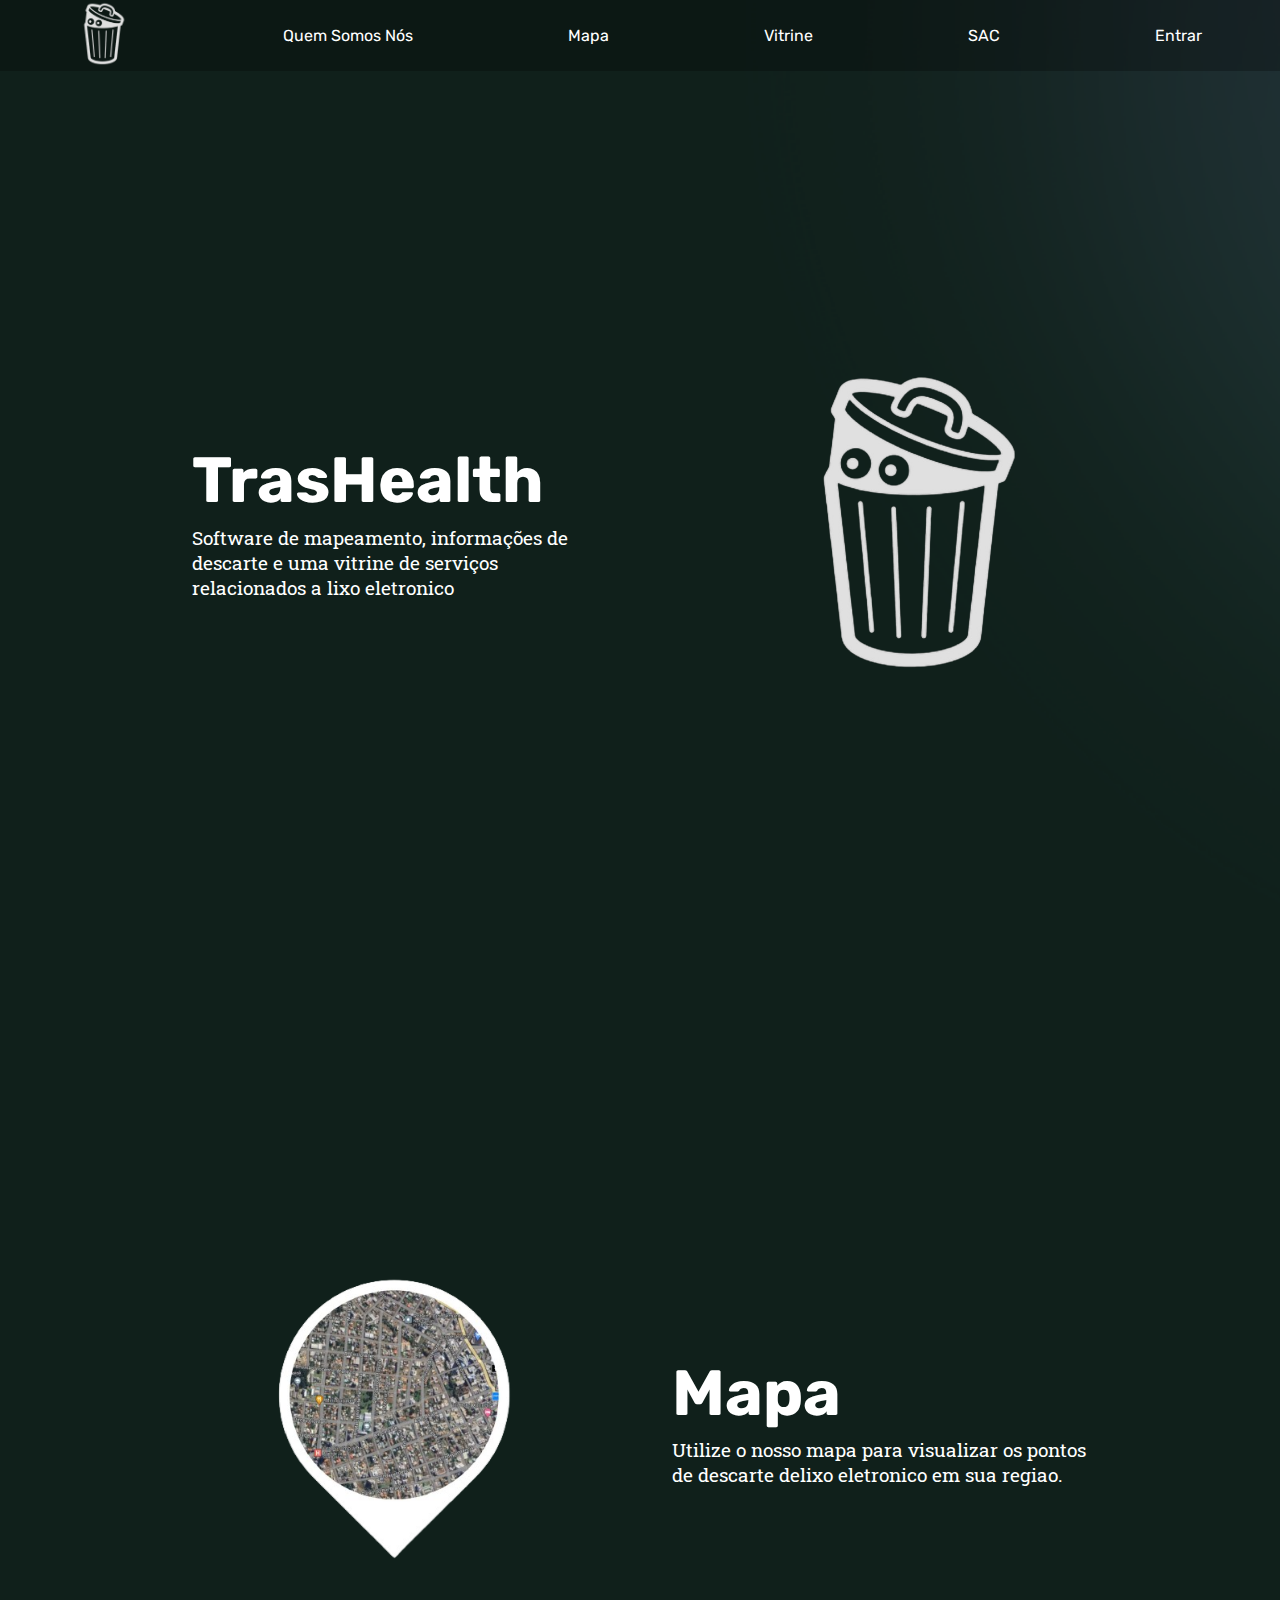
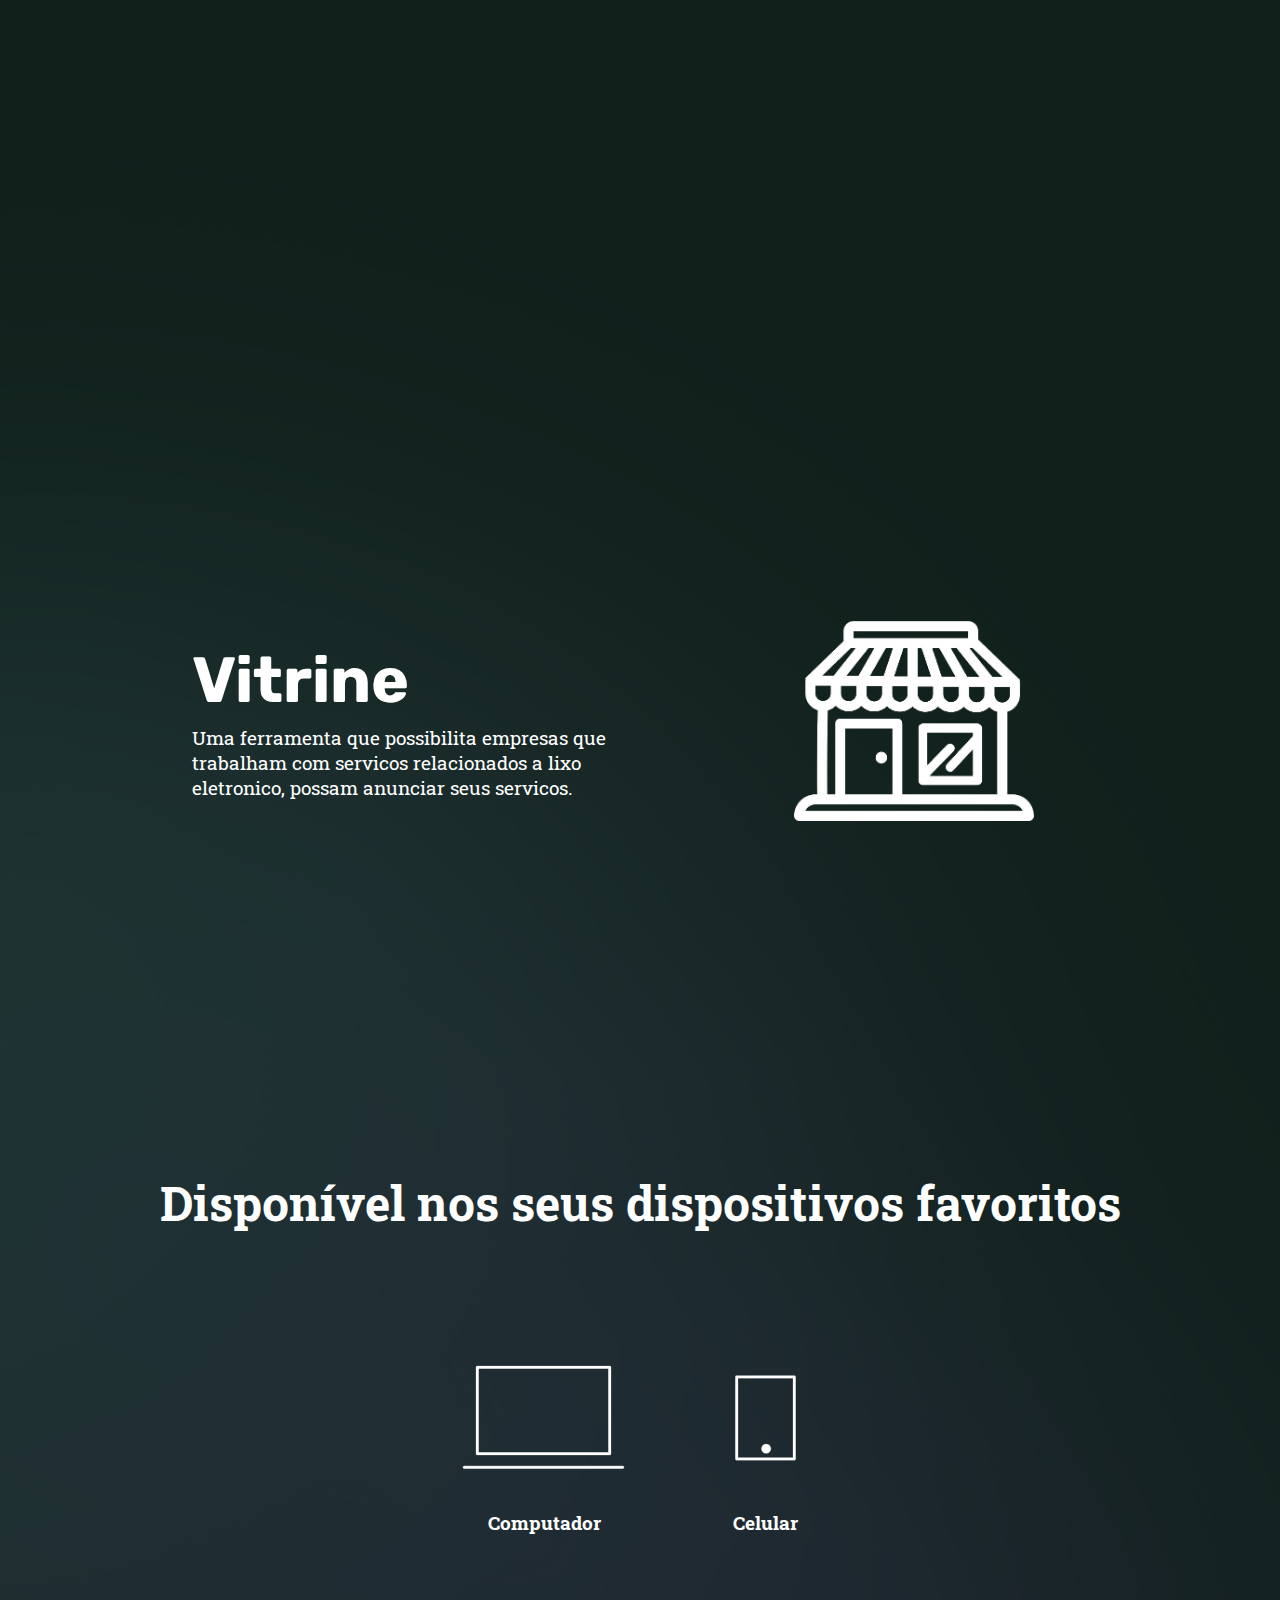
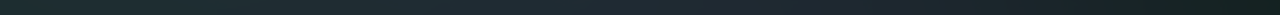
<file: ZIG_PI121212312312/index.html>
<!DOCTYPE html>
<html lang="pt-BR">

<head>
    <meta charset="UTF-8">
    <meta name="viewport" content="width=device-width, initial-scale=1.0">
    <title>TrasHealth</title>
    <link rel="icon" href="./images/logo3.png" type="image/x-icon">
    <link rel="stylesheet" href="./css/styles.css">
    <style>
        @import url('https://fonts.googleapis.com/css2?family=Roboto+Slab:wght@100..900&family=Rubik:ital,wght@1,900&display=swap');
    </style>
</head>

<body>
    <header>
        <a href="./index.html" class="imglogo"><img src="./images/logo3.png" alt="" class="imglogo1"></a>
        <a href="./qmsomos.html">Quem Somos Nós</a>
        <a href="./mapa.html">Mapa</a>
        <a href="./vitrine.html">Vitrine</a>
        <a href="#sac">SAC</a>
        <a href="./login.html">Entrar</a>
    </header>

    <section class="container secundario">
        <div class="container__descricao">
            <div class="container__titulo"><h2 class="descricao__titulo1">TrasHealth</h2></div>
            <p class="descricao__texto">
                Software de mapeamento, informações de descarte
e uma vitrine de serviços relacionados a lixo eletronico
            </p>
        </div>
       <img src="./images/logo3.png" alt="" class="secundario__imagem1">
    </section>

    <section class="container secundario">
        <img src="./images/mapabranco.png" alt
            class="secundario__imagem2">
        <div class="container__descricao">
            <div class="container__titulo"><h2 class="descricao__titulo1">Mapa</h2></div>
            <p class="descricao__texto">Utilize o nosso mapa para visualizar os pontos de descarte  delixo eletronico em sua regiao.</p>
        </div>
    </section>

    <section class="container secundario">
        <div class="container__descricao">
            <div class="container__titulo"><h2 class="descricao__titulo1">Vitrine</h2></div>
            <p class="descricao__texto">
                Uma ferramenta que possibilita empresas que
trabalham com servicos relacionados a lixo eletronico,
possam anunciar seus servicos.
            </p>
        </div>
        <img src="images/loja.png" alt="" class="secundario__imagem1">
    </section>
    <section class="dispositivos">
        <h2 class="dispositivos__titulo">
          Disponível nos seus dispositivos favoritos
        </h2>
        <ul class="dispositivos__lista">
          <li>
            <img src="./images/computador.png" alt="" class="computer__img">
            <h3 class="secundario__imagem">Computador</h3>
          </li>
          <li>
            <img src="./images/celular.png" alt="" class="cell__img">
            <h3 class="secundario__imagem">Celular</h3>
          </li>
        </ul>
      </section>
</body>
</file>
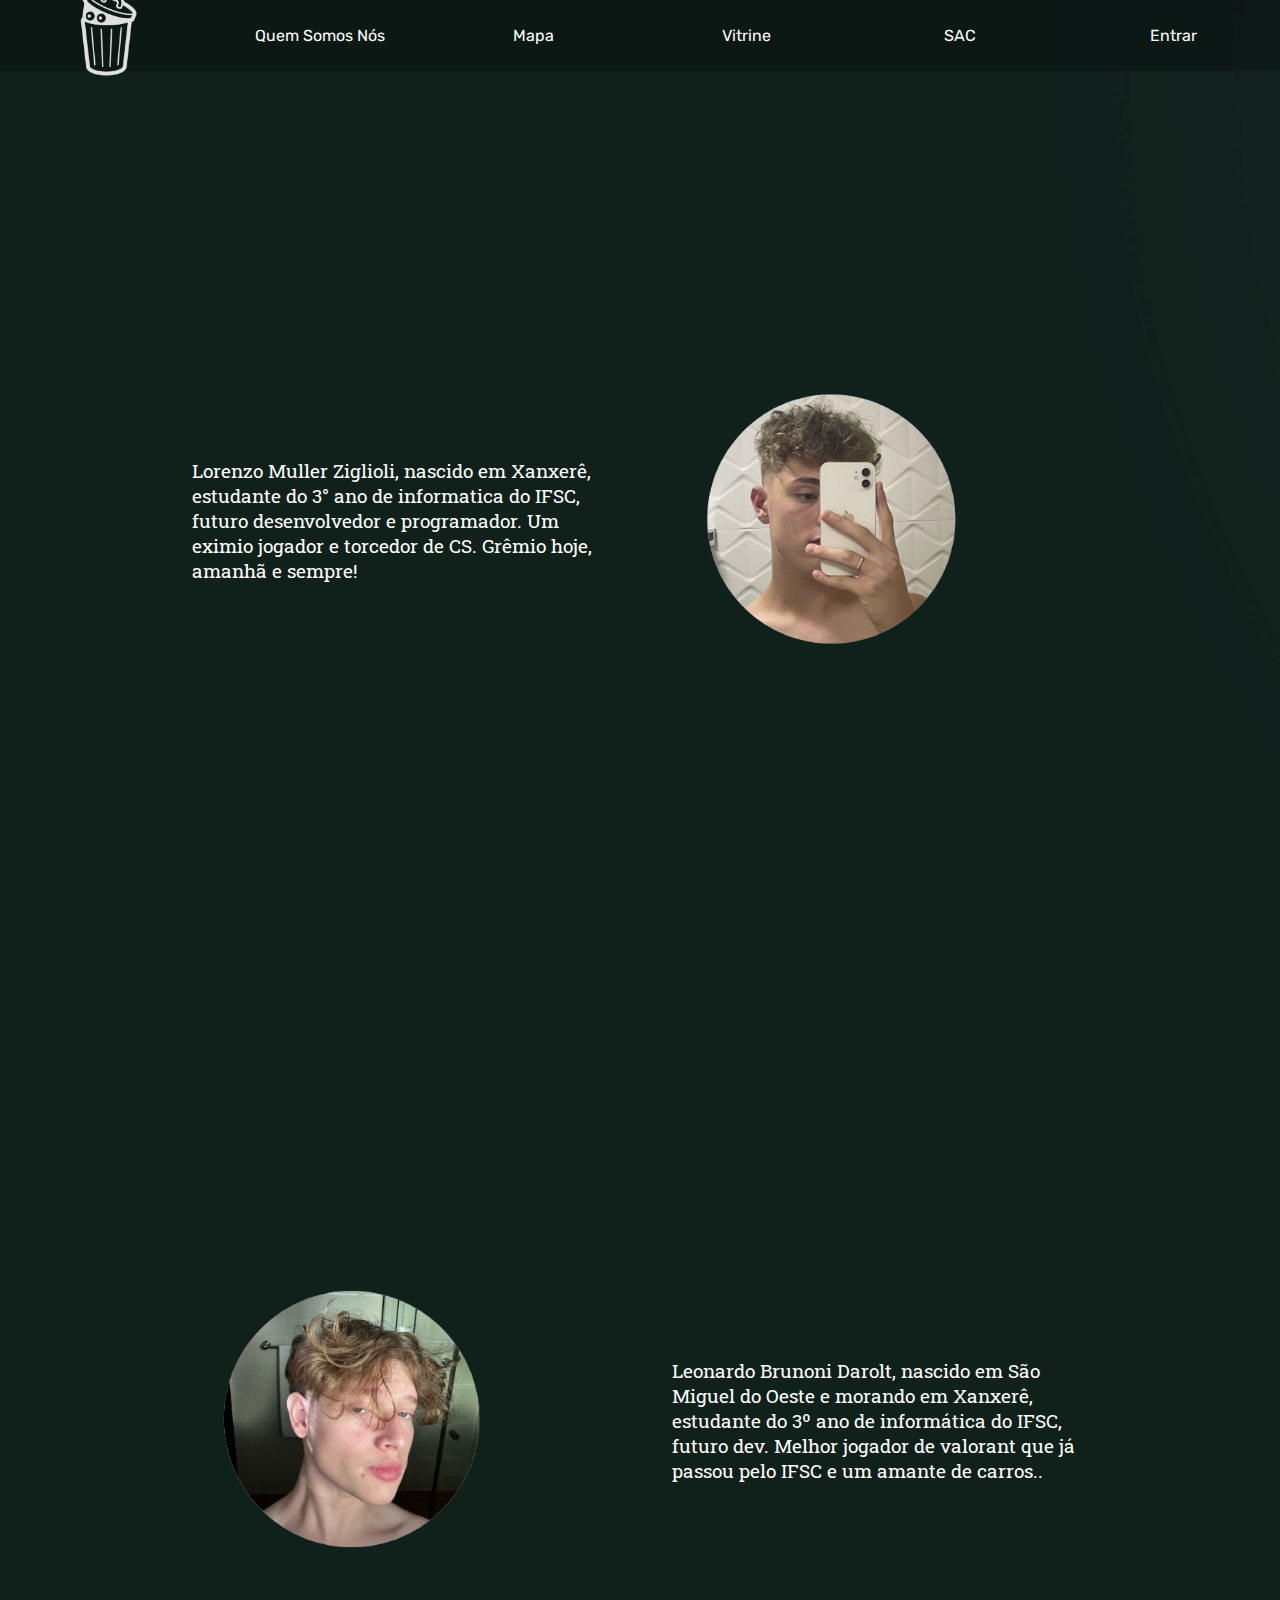
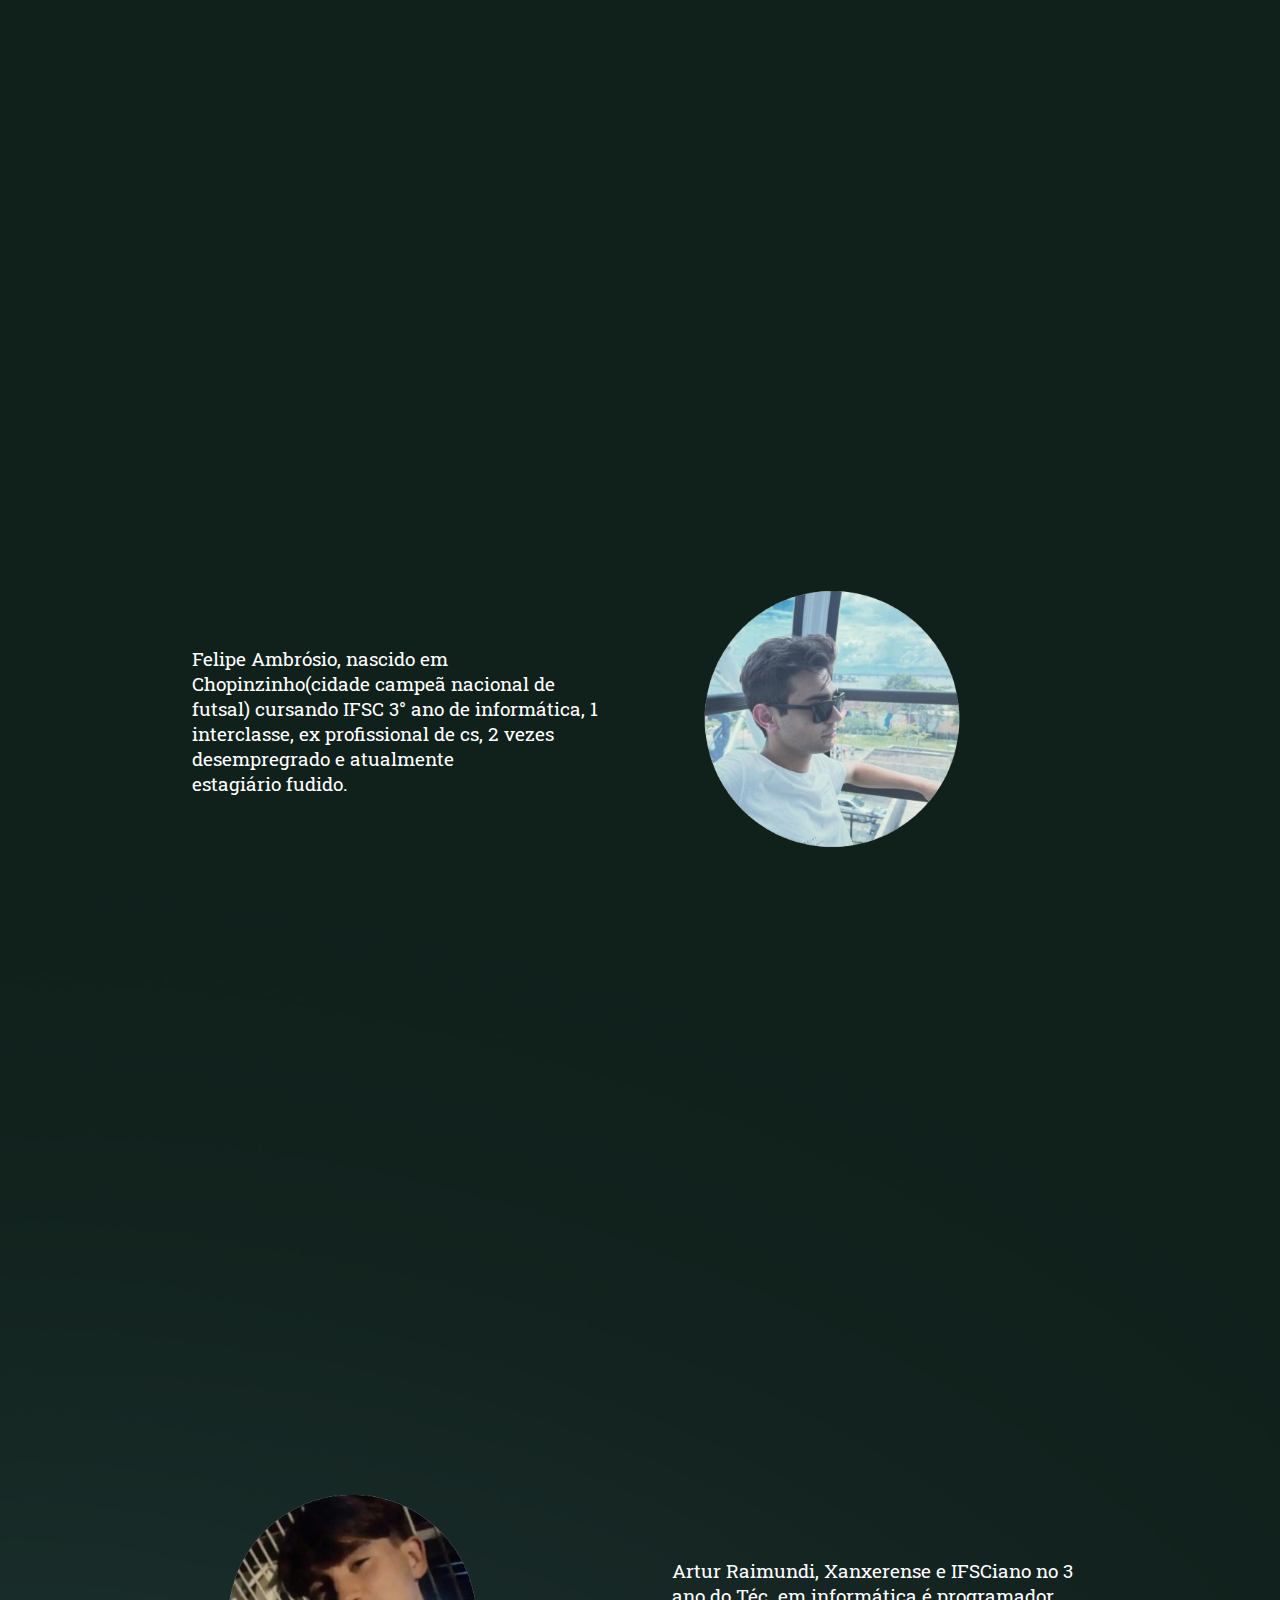
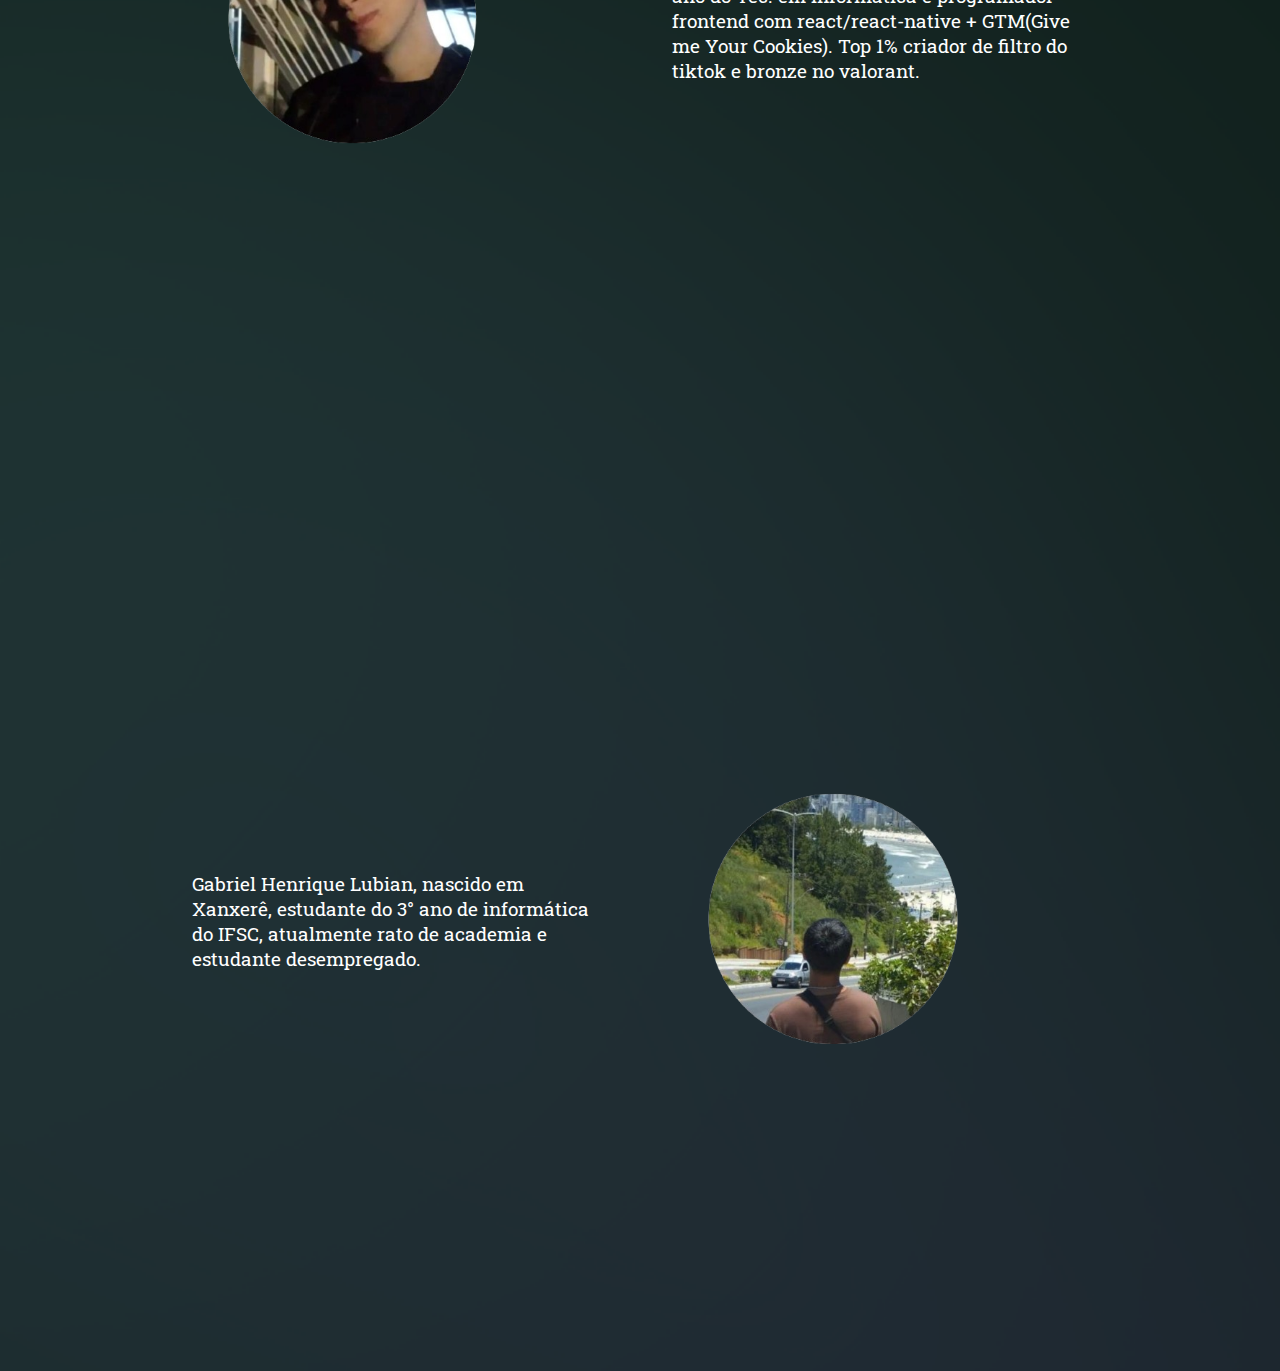
<file: ZIG_PI121212312312/qmsomos.html>
<!DOCTYPE html>
<html lang="pt-BR">

<head>
    <meta charset="UTF-8">
    <meta name="viewport" content="width=device-width, initial-scale=1.0">
    <title>TrasHealth</title>
    <link rel="icon" href="./images/logo3.png" type="image/x-icon">
    <link rel="stylesheet" href="./css/qmsomos.css">
    <style>
        @import url('https://fonts.googleapis.com/css2?family=Roboto+Slab:wght@100..900&family=Rubik:ital,wght@1,900&display=swap');
    </style>
</head>

<body>
    <header>
        <a href="./index.html" class="imglogo"><img src="./images/logo3.png" alt="" class="imglogo1"></a>
        <a href="./qmsomos.html">Quem Somos Nós</a>
        <a href="./mapa.html">Mapa</a>
        <a href="./vitrine.html">Vitrine</a>
        <a href="#sac">SAC</a>
        <a href="./login.html">Entrar</a>
    </header>

    <section class="container secundario">
        <div class="container__descricao">
            <p class="descricao__texto">
                Lorenzo Muller Ziglioli, nascido em Xanxerê, estudante do 3° ano de informatica do IFSC, futuro
                desenvolvedor e programador. Um eximio jogador e torcedor de CS.
                Grêmio hoje, amanhã e sempre!
            </p>
        </div>
        <div class="fotos"><a href="https://www.instagram.com/loziglioli/"><img src="./images/zig.png" alt=""
                    class="secundario__imagem"></a>
        </div>
    </section>

    <section class="container secundario">
        <div class="fotos"><a href="https://www.instagram.com/leobrunoni?igsh=NXlxaDR0ZzF2cGww"><img src="./images/leo.png" alt=""
                    class="secundario__imagem"></a>
        </div>
        <div class="container__descricao">
            <p class="descricao__texto">Leonardo Brunoni Darolt, nascido em São Miguel do Oeste e morando em Xanxerê,
                estudante do 3º ano de informática do IFSC, futuro dev. Melhor jogador de valorant que já passou pelo
                IFSC e um amante de carros..</p>
        </div>
    </section>

    <section class="container secundario">
        <div class="container__descricao">
            <p class="descricao__texto">
                Felipe Ambrósio, nascido em Chopinzinho(cidade campeã nacional de futsal) cursando IFSC 3° ano de
                informática, 1 interclasse, ex profissional de cs, 2 vezes desempregrado e atualmente estagiário fudido.
            </p>
        </div>
        <div class="fotos"><a href="https://www.instagram.com/_felipe_ambrosio/"><img src="./images/ambrosio.png" alt=""
            class="secundario__imagem"></a>
</div>
    </section>
    <section class="container secundario">
        <div class="fotos"><a href="https://www.instagram.com/artur_raimundi?igsh=MXBqenRqbWlkZnU2MA=="><img src="./images/artur.png" alt=""
            class="secundario__imagem"></a>
</div>
        <div class="container__descricao">
            <p class="descricao__texto">Artur Raimundi, Xanxerense e IFSCiano no 3 ano do Téc. em informática é
                programador frontend com react/react-native + GTM(Give me Your Cookies). Top 1% criador de filtro do
                tiktok e bronze no valorant.</p>
        </div>
    </section>

    <section class="container secundario">
        <div class="container__descricao">
            <p class="descricao__texto">
                Gabriel Henrique Lubian, nascido em Xanxerê, estudante do 3° ano de informática do IFSC, atualmente rato
                de academia e estudante desempregado.
            </p>
        </div>
        <div class="fotos"><a href="https://www.instagram.com/gabrieul.mp4?igsh=NTBhMXhodG1qZWFq"><img src="./images/gabriel.png" alt=""
            class="secundario__imagem"></a>
</div>
    </section>
</body>
</file>
<file: ZIG_PI121212312312/css/styles.css>
*{
    font-family: "Roboto Slab", serif;
    margin: 0;
    color: white;
}
.imglogo1 {
    width: 50px;
}
body {
    margin: 0;
    padding: 0;
    background-image: url(../images/fundoo.png);
    background-size: cover;
    background-repeat: no-repeat;
    color: rgb(0, 0, 0);
}
header {
    display: flex;
    justify-content: space-around;
    align-items: center;
    padding: 0;
    background-color: rgba(0, 0, 0, 0.250);
    color: white;
}
header a {
    text-decoration: none;
    color: white;
    font-family: "Rubik", sans-serif;
}
header a:hover{
    color: #616d66be;
    transform: scale(1.4); 
    transition: 200ms;
}
.principal {

    background-image: url("img/Background.png");
    background-repeat: no-repeat;
    background-size: contain;
    align-items: center;
    text-align: center;
}

.container {
    height: 100vh;
    display: grid;
    grid-template-columns: 50% 50%;
}

.container__botao {
    background-color: var(--botao-azul);
    border-radius: 5px;
    padding: 1em;
    color: var(--branco-principal);
    display: block;
    text-decoration: none;
    margin-bottom: 1em;
}

.botao_secundario {
    background-color: transparent;
    border: 2px solid var(--branco-principal)
}

.container__aviso {
    font-size: 12px;
    color: var(--cinza-secundario);
}

.container__titulo {
    font-size: 28px;
}

.container__imagem {
    margin: 1em 0 2em 0;
}

.container__caixa {
    margin: 0 6em;
}

.li {
    width: 1vw;
}
.secundario__imagem1 {
    width: max(80px, 50%);
    padding-left: 12vw;
}

.secundario {
    align-items: center;
    margin: 0 10em;
}
.secundario__imagem2{
    width: max(80px, 50%);
    padding-left: 9vw;
}
.descricao__titulo {
    font-weight: 00;
    font-size: max(17px, 1.5vw);
    color: var(--branco-principal);
    margin-bottom: 0.1em;
    font-family: "Rubik", sans-serif;
}
.descricao__titulo:hover{
    color: #616d66be;
    transform: scale(1.4); 
    transition: 200ms;
}
.descricao__texto {
    color: rgb(255, 255, 255);
    font-size: max(17px, 1.5vw);
}

.secundario__botao {
    display: inline-block;
    margin-top: 1em;
}

.container__descricao {
    padding: 2em;
}

.dispositivos__lista {
    display: flex;
    justify-content: center;
    list-style-type: none;
    margin: 5em 0;
}

.dispositivos {
    text-align: center;
}

.dispositivos__titulo {
    font-size: 48px;
    color: var(--branco-principal);
}

.lista__item {
    font-size: 32px;
    color: var(--branco-principal);
}
.descricao__titulo1 {
    font-size: 5vw;
    margin-bottom: 0.1em;
    font-family: "Rubik", sans-serif;
}
.computer__img{
    padding: 0 1em;
}
.cell__img{
    padding: 0 2em;
}
</file>
<file: ZIG_PI121212312312/css/qmsomos.css>
*{
    font-family: "Roboto Slab", serif;
    margin: 0;
}
.imglogo1 {
    width: 50px;
}
body {
    margin: 0;
    padding: 0;
    background-image: url(../images/fundoo.png);
    background-size: cover;
    background-repeat: no-repeat;
    color: rgb(0, 0, 0);
}
header {
    display: flex;
    justify-content: space-around;
    align-items: center;
    padding: 0;
    background-color: rgba(0, 0, 0, 0.250);
    color: white;
}
header a {
    text-decoration: none;
    color: white;
    font-family: "Rubik", sans-serif;
}
header a:hover{
    color: #616d66be;
    transform: scale(1.4); 
    transition: 200ms;
}
.principal {
    background-image: url("img/Background.png");
    background-repeat: no-repeat;
    background-size: contain;
    align-items: center;
    text-align: center;
}

.container {
    height: 100vh;
    display: grid;
    grid-template-columns: 50% 50%;
}

.container__botao {
    background-color: var(--botao-azul);
    border-radius: 5px;
    padding: 1em;
    color: var(--branco-principal);
    display: block;
    text-decoration: none;
    margin-bottom: 1em;
}

.botao_secundario {
    background-color: transparent;
    border: 2px solid var(--branco-principal)
}

.container__aviso {
    font-size: 12px;
    color: var(--cinza-secundario);
}

.container__titulo {
    font-size: 28px;
}

.container__imagem {
    margin: 1em 0 2em 0;
}
.fotos:hover{
    color: #616d66be;
    transform: scale(1.4); 
    transition: 500ms;
}
.container__caixa {
    margin: 0 6em;
}

.secundario__imagem {
    width: 70%
}
.fotos{
    display: flex;
}
a{  width: 80%;
    text-align: center;
}
.secundario {
    align-items: center;
    margin: 0 10em;
}

.descricao__titulo {
    font-weight: 00;
    color: white;
    margin-bottom: 0.1em;
}

.descricao__texto {
    color: white;
    font-size: max(17px, 1.5vw);
}

.secundario__botao {
    display: inline-block;
    margin-top: 1e;
}

.container__descricao {
    padding: 2em;
}

.dispositivos__lista {
    display: flex;
    justify-content: center;
    list-style-type: none;
    margin: 5em 0;
}

.dispositivos {
    text-align: center;
}

.dispositivos__titulo {
    font-size: 48px;
    color: var(--branco-principal);
}

.lista__item {
    font-size: 32px;
    color: var(--branco-principal);
}
</file>
